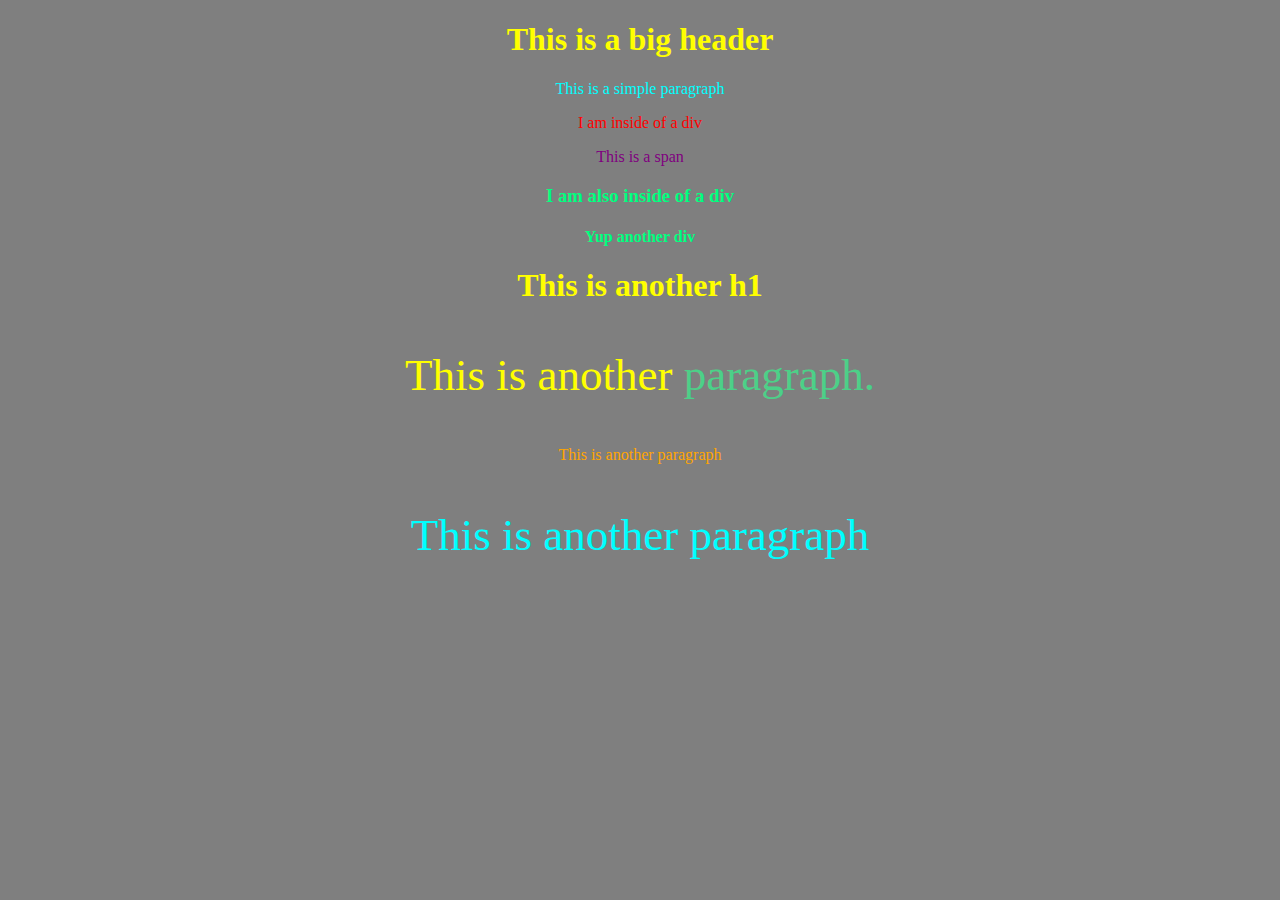
<file: index.html>
<!DOCTYPE html>
<html>
  <head>
    <meta charset="utf-8">
    <title>CSS Lab</title>
    <link rel="stylesheet" type="text/css" href="Assests/css/coolstyles.css">
  </head>
  <body>
    <h1> This is a big header </h1>

        <p> This is a simple paragraph </p>

    <div>
        <span> I am inside of a div </span>
        <p>
            <span> This is a span <span>
        </p>
    </div>

    <div>
        <h3>I am also inside of a div</h3>
    </div>

    <div>
        <h4>Yup another div</h4>
    </div>

    <h1> This is another h1</h1>




      <p class ="title big-boy">
        This is another <span>paragraph.</span>
      </p>
      <p class ="title" id ="orange-paragraph">
        This is another paragraph
      </p>
      <p class ="big-boy">
        This is another paragraph
      </p>

  </body>

</html>
</file>
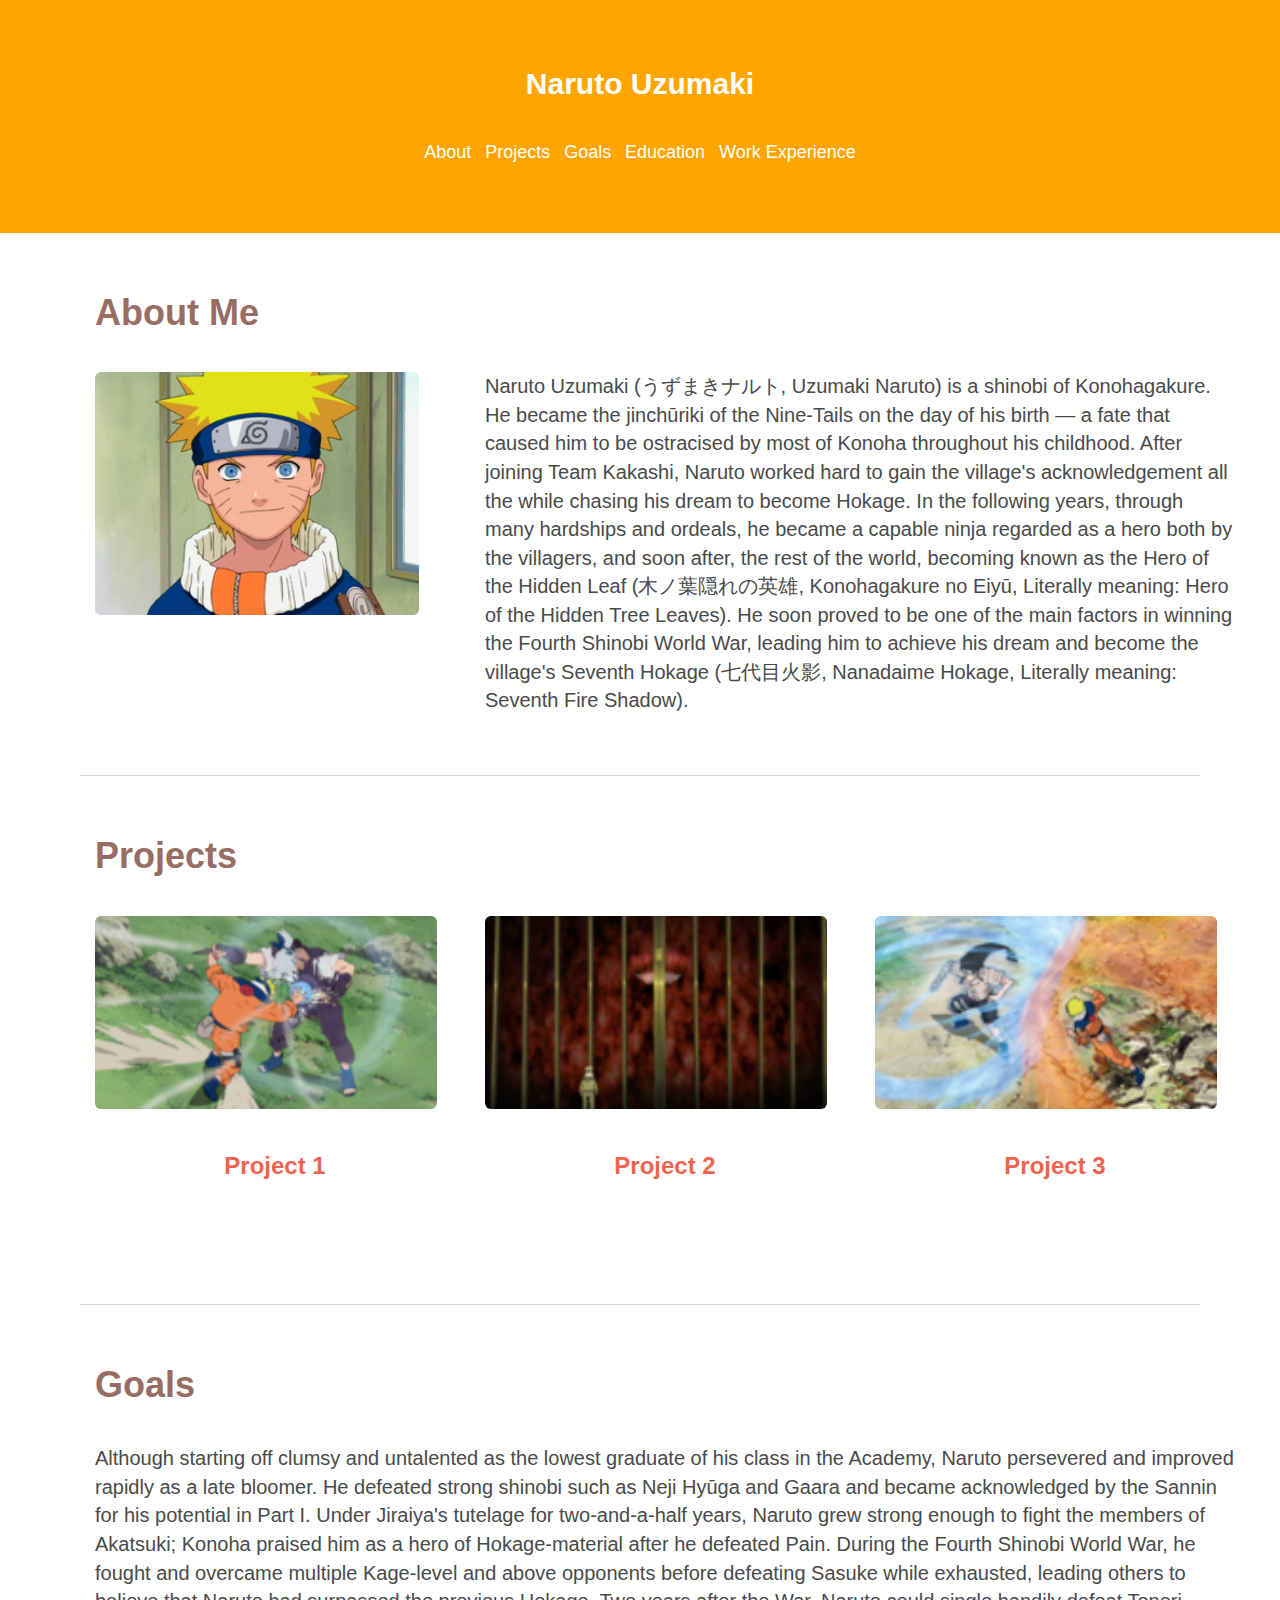
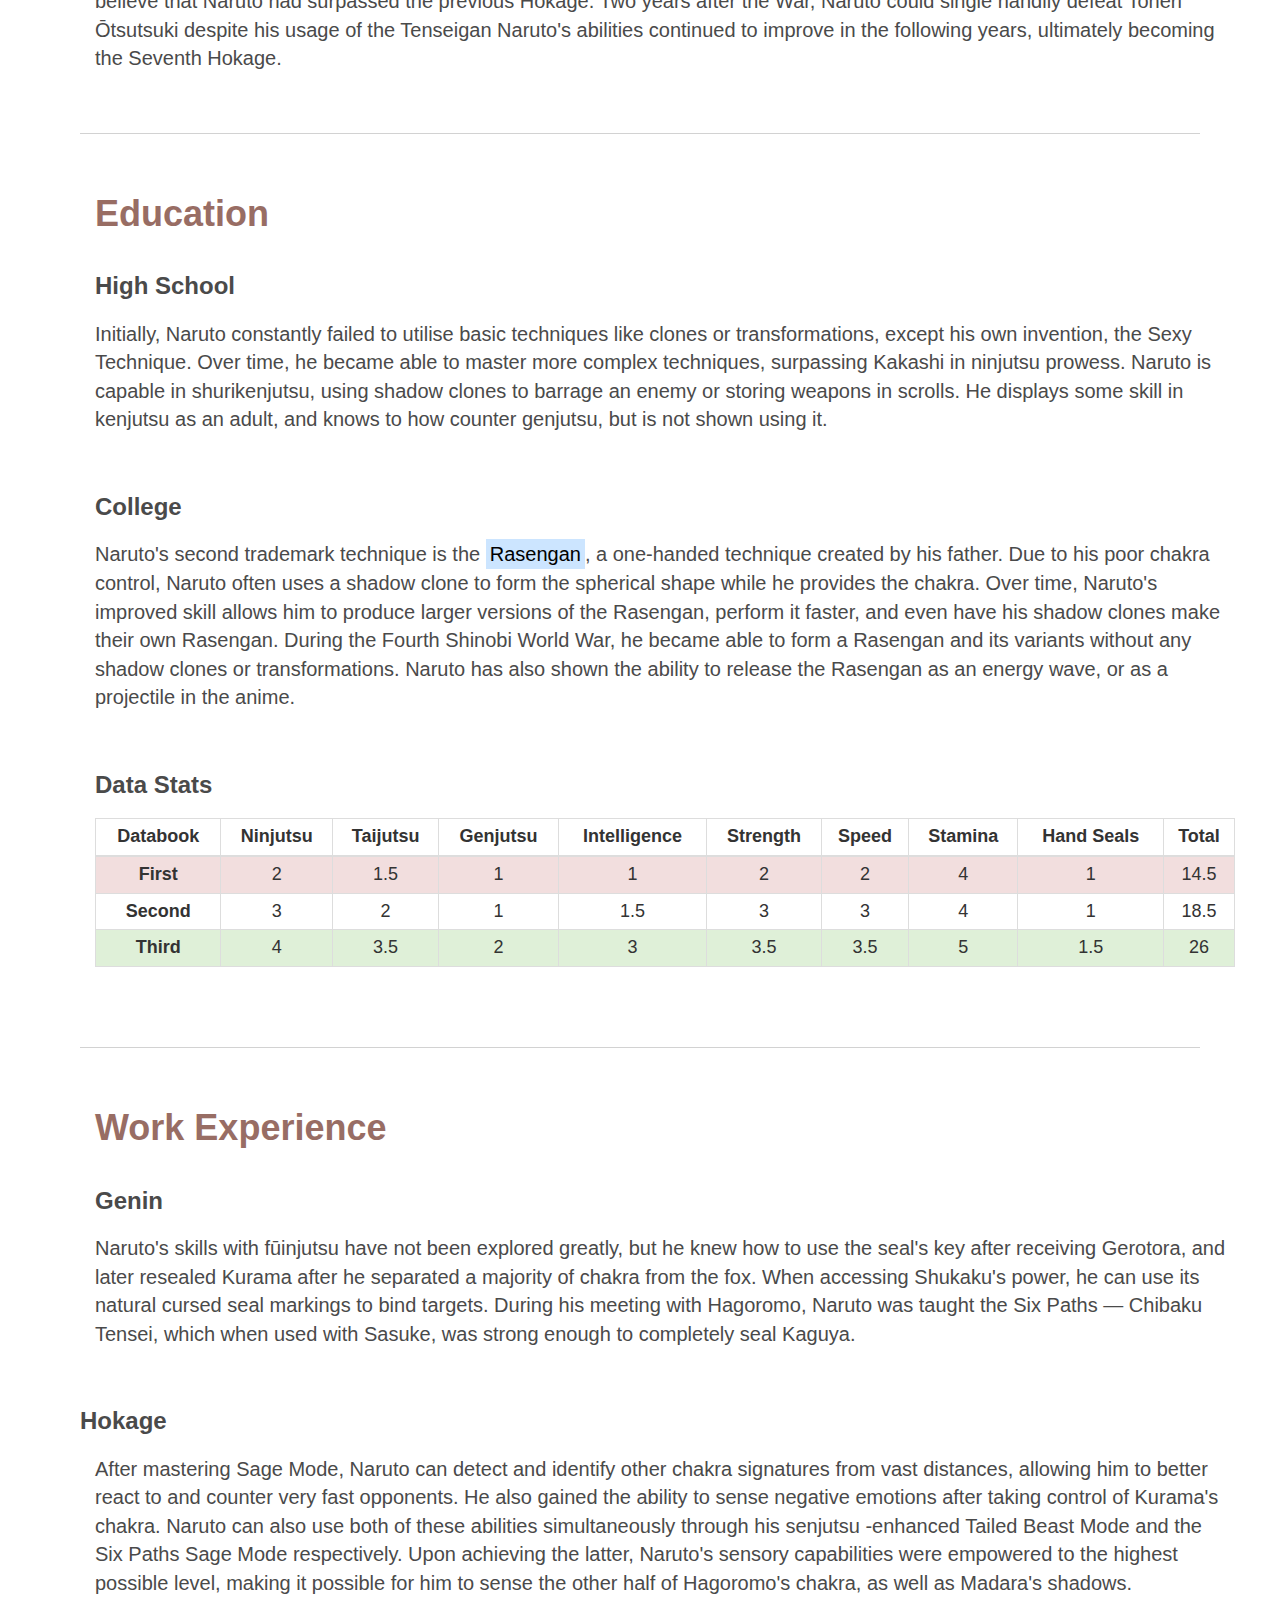
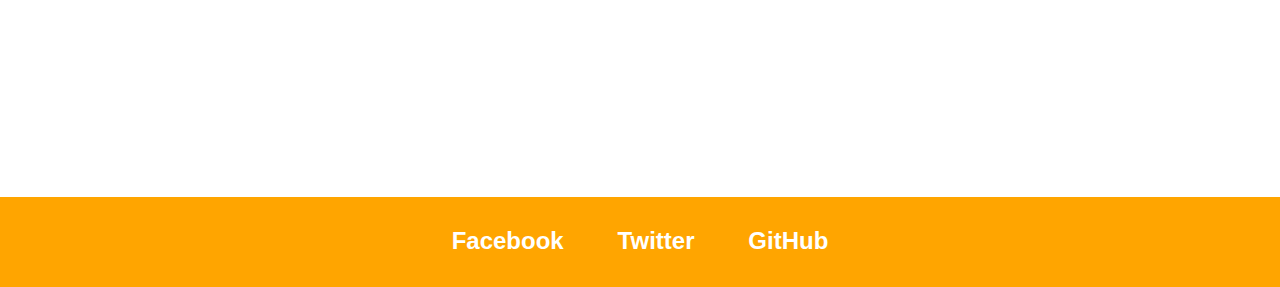
<file: lab004-bootstrap.html>
<!DOCTYPE html>
<html>
  <head>
    <meta charset="utf-8">
    <meta name="viewport" content="width=device-width, initial-scale=1">
    <title>Naruto Uzumaki</title>
    <link rel="stylesheet" type="text/css" href="Assests/css/bootstrap.css">
    <link rel="stylesheet" type="text/css" href="Assests/css/Naruto-copy-bootstrap.css">
    <link rel="stylesheet" type="text/css" href="Assests/css/Naruto-Media-query.css">

  </head>
  <body>
    <header>
      <div class="container-fluid">
        <div class="row">
            <div class="col-xs-12">
              <h2>Naruto Uzumaki</h2>
            </div>
        </div>
        <div class="row">
            <div class="col-xs-12">

                <ul>
                    <li id="about"><a href="#about">About</a></li>
                    <li class="left"><a href="#project1">Projects</a></li>
                    <li class="left"><a href="#goals">Goals</a></li>
                    <li class="left"><a href="#education">Education</a></li>
                    <li class="left" id="right"><a href="#workex">Work Experience</a></li>
                </ul>
              </div>
       </div>

      </div>

    </header>

    <main>


      <section id ="about-me">
          <div class ="container">
            <div class ="row">
              <div class ="col-xs-12">
                <h3 id="about">About Me</h3>
              </div>
            </div>
              <div class ="row">
                <div class ="col-md-4 col-xs-12">
                  <img id="young-naruto" src="Assests/Images/Naruto_newshot.png" alt="Young Naruto Uzumaki" class="img-rounded img-responsive">
                </div>

                    <p class ="col-md-8 col-xs-12">

              Naruto Uzumaki (うずまきナルト, Uzumaki Naruto) is a shinobi of Konohagakure. He became the jinchūriki
              of the Nine-Tails on the day of his birth — a fate that caused him to be ostracised by most of
              Konoha throughout his childhood. After joining Team Kakashi, Naruto worked hard to gain the village's
              acknowledgement all the while chasing his dream to become Hokage. In the following years, through
              many hardships and ordeals, he became a capable ninja regarded as a hero both by the villagers, and
              soon after, the rest of the world, becoming known as the Hero of the Hidden Leaf (木ノ葉隠れの英雄,
              Konohagakure no Eiyū, Literally meaning: Hero of the Hidden Tree Leaves). He soon proved to be one
              of the main factors in winning the Fourth Shinobi World War, leading him to achieve his dream and
              become the village's Seventh Hokage (七代目火影, Nanadaime Hokage, Literally meaning: Seventh Fire
              Shadow).

                  </p>

              </div>
        </div>



      </section>

      <section id ="projects">
        <div class ="container">
            <div class ="row">
              <div class ="col-xs-12">
                <h3 id ="project1">Projects</h3>
              </div>
            </div>

            <div class="row">
              <div class="col-md-4 col-xs-12">
                <img src="Assests/Images/Naruto_vs._Kabuto.png" alt="Naruto defeats Kabuto" class="img-rounded img-responsive">
                <p>
                    Project 1
                </p>
             </div>
              <div id = "img-margin" class ="col-md-4 col-xs-12">
                <img src="Assests/Images/Naruto_meets_Kurama.png" alt="Naruto meets the Nine Tails" class="img-rounded img-responsive">
                <p>
                    Project 2
                </p>
              </div>


              <div class="col-md-4 col-xs-12">
                  <img src="Assests/Images/Naruto_vs_Neji.png" alt="Naruto fights the Byukagan" class="img-rounded img-responsive">
                    <p>
                        Project 3
                    </p>
              </div>
          </div>
        </div>

    </section>



    <section id ="goals">
      <div class ="container">
        <div class ="row">
          <div class ="col-xs-12">
            <h3>Goals</h3>
          </div>
        </div>
        <div class ="row">
          <div class ="col-xs-12">
                <p>
            Although starting off clumsy and untalented as the lowest graduate of his class in the Academy,
            Naruto persevered and improved rapidly as a late bloomer. He defeated strong shinobi such as
            Neji Hyūga and Gaara and became acknowledged by the Sannin for his potential in Part I. Under
            Jiraiya's tutelage for two-and-a-half years, Naruto grew strong enough to fight the members of
            Akatsuki; Konoha praised him as a hero of Hokage-material after he defeated Pain. During the
            Fourth Shinobi World War, he fought and overcame multiple Kage-level and above opponents before
            defeating Sasuke while exhausted, leading others to believe that Naruto had surpassed
            the previous Hokage. Two years after the War, Naruto could single handily defeat Toneri Ōtsutsuki
            despite his usage of the Tenseigan Naruto's abilities continued to improve in the following
            years, ultimately becoming the Seventh Hokage.

              </p>
          </div>
        </div>
      </div>
    </section>

    <section id="education">
      <div class="container">
        <div class ="row">
          <div class ="col-xs-12">
              <h3 id ="workex">Education</h3>
          </div>
        </div>
        <div class ="row">
          <div class ="col-xs-12">
                <h4>High School</h4>
          </div>
        </div>
        <div class ="row">
          <div class ="col-xs-12">
                    <p class ="padding-college">
                  Initially, Naruto constantly failed to utilise basic techniques like clones or
                  transformations, except his own invention, the Sexy Technique. Over time, he
                  became able to master more complex techniques, surpassing Kakashi in ninjutsu
                  prowess. Naruto is capable in shurikenjutsu, using shadow clones to barrage an
                  enemy or storing weapons in scrolls. He displays some skill in kenjutsu as an
                  adult, and knows to how counter genjutsu, but is not shown using it.
                    </p>
          </div>
        </div>
        <div class="row">
          <div class ="col-xs-12">
                <h4>College</h4>
          </div>
        </div>
        <div class ="row">
          <div class ="col-xs-12">
                      <p>
                  Naruto's second trademark technique is the <mark>Rasengan</mark>, a one-handed technique
                  created by his father. Due to his poor chakra control, Naruto often uses a
                  shadow clone to form the spherical shape while he provides the chakra. Over
                  time, Naruto's improved skill allows him to produce larger versions of the
                  Rasengan, perform it faster, and even have his shadow clones make their own
                  Rasengan. During the Fourth Shinobi World War, he became able to form a
                  Rasengan and its variants without any shadow clones or transformations.
                  Naruto has also shown the ability to release the Rasengan as an energy wave,
                  or as a projectile in the anime.
                      </p>
          </div>
        </div>
        <div class ="row">
            <div class ="col-xs-12">
              <h4 id="data-pad"> Data Stats</h4>
            </div>
        </div>
        <div class ="row">
          <div class="col-xs-12 table-responsive">
            <table class="table table-striped table-bordered table-hover table-condensed">
                <thead>
                  <tr>
                    <th>Databook</th>
                    <th>Ninjutsu</th>
                    <th>Taijutsu</th>
                    <th>Genjutsu</th>
                    <th>Intelligence</th>
                    <th>Strength</th>
                    <th>Speed</th>
                    <th>Stamina</th>
                    <th>Hand Seals</th>
                    <th>Total</th>
                  </tr>
                </thead>
                <tbody>
                  <tr class="danger">
                    <td><strong>First</strong></td>
                    <td>2</td>
                    <td>1.5</td>
                    <td>1</td>
                    <td>1</td>
                    <td>2</td>
                    <td>2</td>
                    <td>4</td>
                    <td>1</td>
                    <td>14.5</td>
                  </tr>
                  <tr>
                    <td><strong>Second</strong></td>
                    <td>3</td>
                    <td>2</td>
                    <td>1</td>
                    <td>1.5</td>
                    <td>3</td>
                    <td>3</td>
                    <td>4</td>
                    <td>1</td>
                    <td>18.5</td>
                  </tr>
                  <tr class="success">
                    <td><strong>Third</strong></td>
                    <td>4</td>
                    <td>3.5</td>
                    <td>2</td>
                    <td>3</td>
                    <td>3.5</td>
                    <td>3.5</td>
                    <td>5</td>
                    <td>1.5</td>
                    <td>26</td>
                  </tr>
                </tbody>
              </table>
              </div>
            </div>
      </div>
    </section>



    <section id ="experience">
      <div class ="container">
        <div class ="row">
          <div class="col-xs-12">
            <h3>Work Experience</h3>
          </div>
        </div>
        <div class ="row">
          <div class="col-xs-12">
              <h4>Genin</h4>
          </div>
        </div>
        <div class ="row">
          <div class="col-xs-12">
                  <p class ="padding-college">
              Naruto's skills with fūinjutsu have not been explored greatly, but he knew how to
              use the seal's key after receiving Gerotora, and later resealed Kurama after he
              separated a majority of chakra from the fox. When accessing Shukaku's power, he
              can use its natural cursed seal markings to bind targets. During his meeting
              with Hagoromo, Naruto was taught the Six Paths — Chibaku Tensei, which when used
              with Sasuke, was strong enough to completely seal Kaguya.
                  </p>
          </div>
        </div>
        <div class ="row">
          <div class-"col-xs-12">
            <h4>Hokage</h4>
          </div>
        </div>
        <div class ="row">
          <div class="col-xs-12">
              <p id ="Hokage">
                After mastering Sage Mode, Naruto can detect and identify other chakra signatures
                from vast distances, allowing him to better react to and counter very fast opponents.
                He also gained the ability to sense negative emotions after taking control of Kurama's
                chakra. Naruto can also use both of these abilities simultaneously through his senjutsu
                -enhanced Tailed Beast Mode and the Six Paths Sage Mode respectively. Upon achieving
                the latter, Naruto's sensory capabilities were empowered to the highest possible level,
                 making it possible for him to sense the other half of Hagoromo's chakra,
                 as well as Madara's shadows.
              </p>
          </div>
        </div>
      </section>
    </main>
    <footer>
      <div class="container-fluid">
        <div class ="row">
          <div class="col-xs-12">
              <ul>
                  <li><a href="https://www.facebook.com/login/">Facebook</a></li>
                  <li><a href="https://twitter.com/">Twitter</a></li>
                  <li><a href="https://github.com/">GitHub</a></li>
              </ul>
          </div>
        </div>
      </div>

    </footer>
</body>
</html>
</file>
<file: Assests/css/coolstyles.css>
/* This is a comment in CSS */

body {background-color: rgba(0, 0, 0,0.5);}
body {color: cyan;}
h1 {color: yellow ;}
div > p > span {color: rgb(128,0,128);}
div {color: rgb(0,255,127);}
span {color: red;}

body {text-align: center;}

.title {color: yellow;}
#orange-paragraph {color: orange;}

.big-boy {font-size: 45px;}

.big-boy > span {color: rgba(59, 236, 140, 0.75);}
</file>
<file: Assests/css/Naruto-Media-query.css>
@media (max-width: 1000px) {

  #about-me p {
    padding-top:40px;
  }

}
</file>
